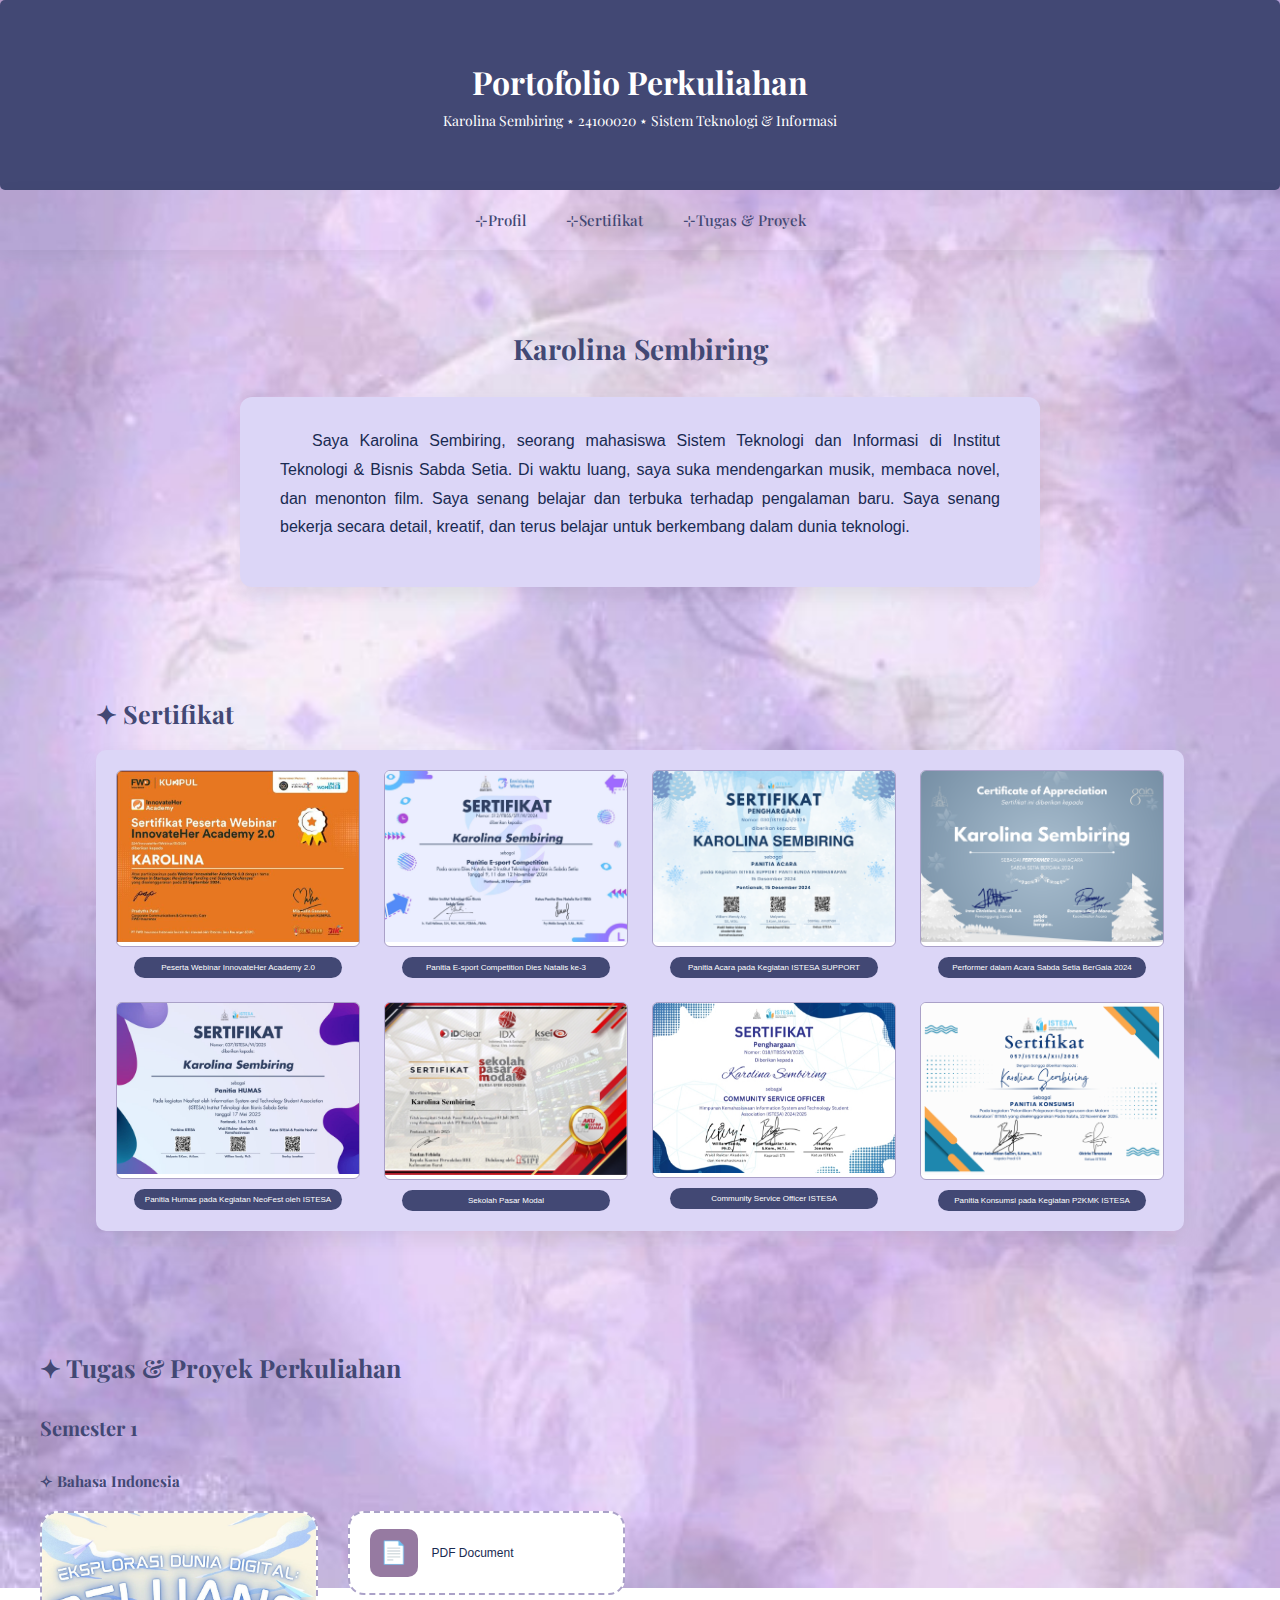
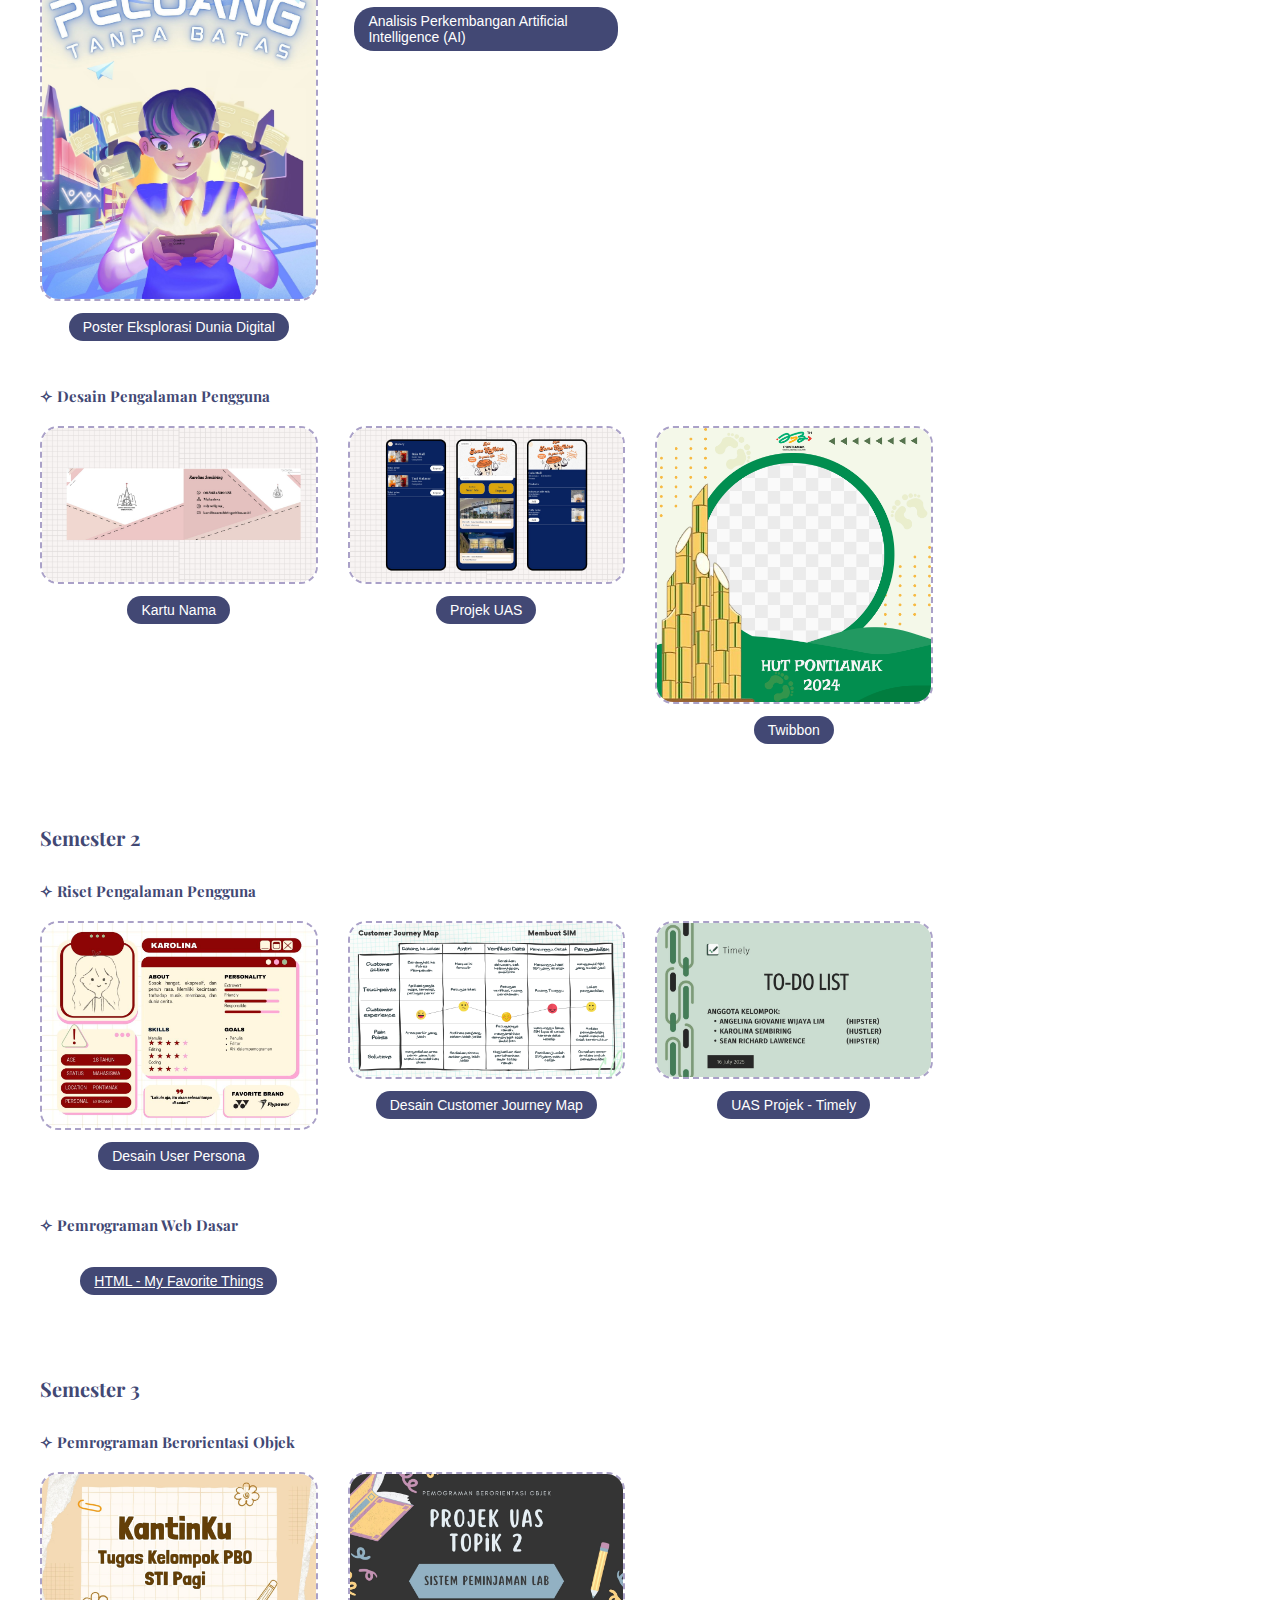
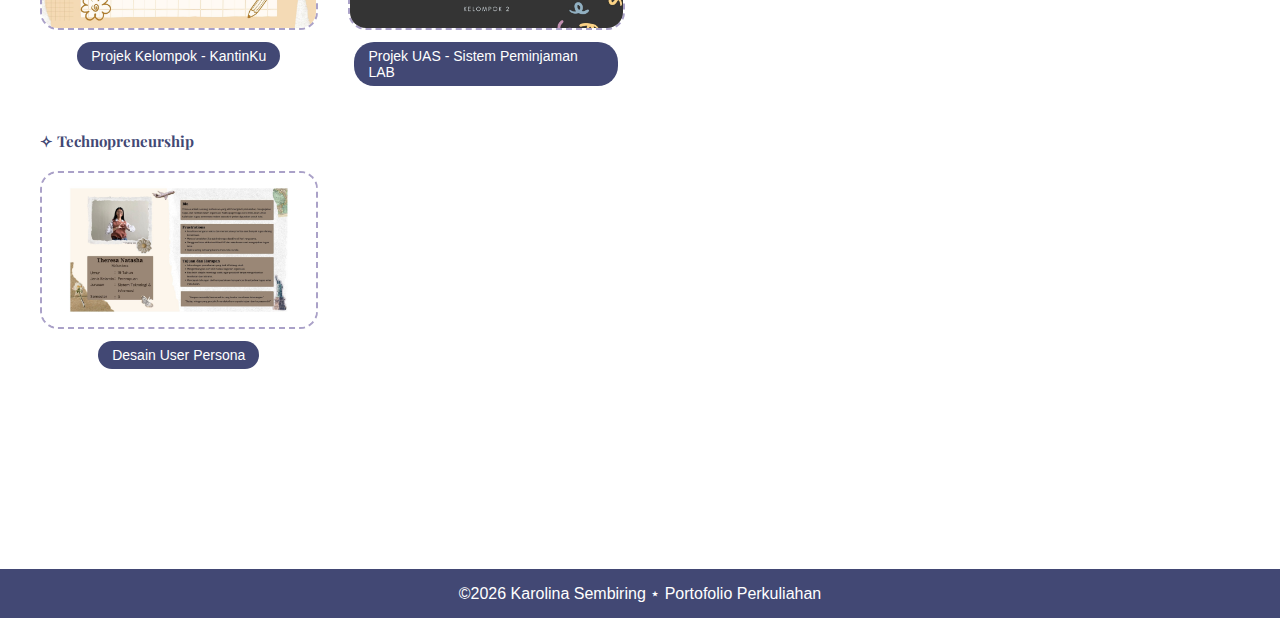
<file: index.html>
<!DOCTYPE html>
<html lang="id">
    <head>
        <meta charset="UTF-8">
        <title>Portofolio Perkuliahan Karolina Sembiring</title>
        <link rel="stylesheet" href="style.css">
    </head>
    <body>
        <header>
            <h1>Portofolio Perkuliahan</h1>
            <p>Karolina Sembiring ⋆ 24100020 ⋆ Sistem Teknologi & Informasi</p>
        </header>

        <nav>
            <a href="#profil">⊹Profil</a>
            <a href="#sertifikat">⊹Sertifikat</a>
            <a href="#project">⊹Tugas & Proyek</a>
        </nav>

        <section id="profil">
            <h2>Karolina Sembiring</h2>
            <div class="profil-container">
                <p>
                    Saya Karolina Sembiring, seorang mahasiswa Sistem Teknologi dan Informasi di  Institut Teknologi & Bisnis Sabda Setia. Di waktu luang, saya suka mendengarkan musik, membaca novel, dan menonton film. Saya senang belajar dan terbuka terhadap pengalaman baru. Saya senang bekerja secara detail, kreatif, dan terus belajar untuk berkembang dalam dunia teknologi.
                </p>
            </div>
        </section>

        <section id="sertifikat">
            <h2>✦ Sertifikat</h2>

            <section class="certificate-wrapper">
                <div class="certificate-grid">
    
                    <div class="certificate-item">
                        <div class="certificate-box">
                            <img src="img/Sertifikat/Webinar.jpg" alt="Sertifikat Webinar">
                        </div>
                        <div class="certificate-label">
                            <p>Peserta Webinar InnovateHer Academy 2.0</p>
                        </div>
                    </div>

                    <div class="certificate-item">
                        <div class="certificate-box">
                            <img src="img/Sertifikat/Panitia_E-Sport.jpg" alt="Sertifikat E-sport">
                        </div>
                        <div class="certificate-label">
                            <p>Panitia E-sport Competition Dies Natalis ke-3</p>
                        </div>
                    </div>

                    <div class="certificate-item">
                        <div class="certificate-box">
                            <img src="img/Sertifikat/Panitia_Acara.jpg" alt="Sertifikat Panitia Acara">
                        </div>
                        <div class="certificate-label">
                            <p>Panitia Acara pada Kegiatan ISTESA SUPPORT</p>
                        </div>
                    </div>

                    <div class="certificate-item">
                        <div class="certificate-box">
                            <img src="img/Sertifikat/Performer.jpg" alt="Sertifikat Performer">
                        </div>
                        <div class="certificate-label">
                            <p>Performer dalam Acara Sabda Setia BerGaia 2024</p>
                        </div>
                    </div>

                    <div class="certificate-item">
                        <div class="certificate-box">
                            <img src="img/Sertifikat/Panitia_Humas.jpg" alt="Sertifikat Panitia Humas">
                        </div>
                        <div class="certificate-label">
                            <p>Panitia Humas pada Kegiatan NeoFest oleh ISTESA</p>
                        </div>
                    </div>

                    <div class="certificate-item">
                        <div class="certificate-box">
                            <img src="img/Sertifikat/Sekolah_Pasar_Modal.jpg" alt="Sertifikat Sekolah Pasar Modal">
                        </div>
                        <div class="certificate-label">
                            <p>Sekolah Pasar Modal</p>
                        </div>
                    </div>

                    <div class="certificate-item">
                        <div class="certificate-box">
                            <img src="img/Sertifikat/Community_Service.jpg" alt="Sertifikat Community Service">
                        </div>
                        <div class="certificate-label">
                            <p>Community Service Officer ISTESA</p>
                        </div>
                    </div>

                    <div class="certificate-item">
                        <div class="certificate-box">
                            <img src="img/Sertifikat/Panitia_Konsumsi.jpg" alt="Sertifikat Panitia Konsumsi">
                        </div>
                        <div class="certificate-label">
                            <p>Panitia Konsumsi pada Kegiatan P2KMK ISTESA</p>
                        </div>
                    </div>
                
                </div>
            </section>
        </section>


        <section id="project">
            <h2>✦ Tugas & Proyek Perkuliahan</h2>

            <div class="semester">
                <h3 class="semester-title">Semester 1</h3>
                <div class="course">
                    <h4 class="course-title">✧ Bahasa Indonesia</h4>
                    <div class="project-grid">
                        <div class="project-card">
                            <div class="project-box image">
                                <img src="img/Proyek/Semester1/Projek_Poster.jpg" alt="Projek Poster">
                            </div>
                            <div class="project-label">
                                <p>Poster Eksplorasi Dunia Digital</p>
                            </div>
                        </div>
                        <div class="project-card">
                            <a href="img/Proyek/Semester1/KTI.pdf" target="_blank" class="pdf-card">
                                <div class="pdf-icon">
                                    📄
                                </div>
                                <div class="pdf-info">
                                    <span class="pdf-type">PDF Document</span>
                                </div>
                            </a>
                            <div class="project-label">
                                <p>Analisis Perkembangan Artificial Intelligence (AI)</p>
                            </div>
                        </div>
                    </div>                    
                </div>

                <div class="course">
                    <h4 class="course-title">✧ Desain Pengalaman Pengguna</h4>
                    <div class="project-grid">
                        <div class="project-card">
                            <div class="project-box image">
                                <img src="img/Proyek/Semester1/Kartu_Nama.jpg" alt="Kartu Nama">
                            </div>
                            <div class="project-label">
                                <p>Kartu Nama</p>
                            </div>
                        </div>
                        <div class="project-card">
                            <div class="project-box image">
                                <img src="img/Proyek/Semester1/UAS_DPP.jpg" alt="Projek UAS">
                            </div>
                            <div class="project-label">
                                <p>Projek UAS</p>
                            </div>
                        </div>
                        <div class="project-card">
                            <div class="project-box image">
                                <img src="img/Proyek/Semester1/Twibbon.jpg" alt="Twibbon">
                            </div>
                            <div class="project-label">
                                <p>Twibbon</p>
                            </div>
                        </div>
                    </div>
                </div>
            </div>
            <div class="semester">
                <h3 class="semester-title">Semester 2</h3>
                <div class="course">
                    <h4 class="course-title">✧ Riset Pengalaman Pengguna</h4>
                    <div class="project-grid">
                        <div class="project-card">
                            <div class="project-box image">
                                <img src="img/Proyek/Semester2/User_Persona.jpg" alt="Desain User Persona">
                            </div>
                            <div class="project-label">
                                <p>Desain User Persona</p>
                            </div>
                        </div>
                        <div class="project-card">
                            <div class="project-box image">
                                <img src="img/Proyek/Semester2/CJM.png" alt="Desain Customer Journey Map">
                            </div>
                            <div class="project-label">
                                <p>Desain Customer Journey Map</Map></p>
                            </div>
                        </div>
                        <div class="project-card">
                            <div class="project-box image">
                                <img src="img/Proyek/Semester2/Timely/Timely1.jpg" onclick="openSlider('img/Proyek/Semester2/Timely/Timely', 13)">  
                            </div>
                            <div class="project-label">
                                <p>UAS Projek - Timely</p>
                            </div>
                        </div>
                    </div>
                </div>
                <div class="course">
                    <h4 class="course-title">✧ Pemrograman Web Dasar</h4>
                    <div class="project-grid">
                            <div class="project-label">
                                <a href="img/Proyek/Semester2/My_Favorite_Things/index.html" target="_blank">HTML - My Favorite Things</a>
                            </div>
                    </div>
                </div>
            </div>
            <div class="semester">
                <h3 class="semester-title">Semester 3</h3>
                <div class="course">
                    <h4 class="course-title">✧ Pemrograman Berorientasi Objek</h4>
                    <div class="project-grid">
                        <div class="project-card">
                            <div class="project-box image">
                                <img src="img/Proyek/Semester3/KantinKu/1.jpg" onclick="openSlider('img/Proyek/Semester3/KantinKu/', 22)">
                            </div>
                            <div class="project-label">
                                <p>Projek Kelompok - KantinKu</p>
                            </div>
                        </div>
                        <div class="project-card">
                            <div class="project-box image">
                                <img src="img/Proyek/Semester3/UAS_PBO/1.jpg" onclick="openSlider('img/Proyek/Semester3/UAS_PBO/', 56)" alt="Projek UAS">
                            </div>
                            <div class="project-label">
                                <p>Projek UAS - Sistem Peminjaman LAB</p>
                            </div>
                        </div>
                    </div>
                </div>
                <div class="course">
                    <h4 class="course-title">✧ Technopreneurship</h4>
                    <div class="project-grid">
                       <div class="project-card">
                            <div class="project-box image">
                                <img src="img/Proyek/Semester3/User_Persona3.jpg" alt="Desain User Persona">
                            </div>
                            <div class="project-label">
                                <p>Desain User Persona</p>
                            </div>
                        </div> 
                    </div>
                </div>
            </div>
        </section>

        <footer>
            <p>©2026 Karolina Sembiring 󠁯⋆ Portofolio Perkuliahan</p>
        </footer>

        <div id="sliderModal" class="modal">
            <span class="close" onclick="closeSlider()">x</span>
            <img class="modal-content" id="sliderImage">

            <div class="slide-controls">
                <button onclick="prevSlide()">« Prev</button>
                <button onclick="nextSlide()">Next »</button>
            </div>
        </div>


        <script>
            let basePath = "";
            let totalSlide = 0;
            let currentSlide = 1;

            function openSlider(path, total) {
               basePath = path;
               totalSlide = total;
               currentSlide = 1;

               document.getElementById("sliderModal").classList.add("show");
               updateSlide();
            }

            function closeSlider() {
                document.getElementById("sliderModal").classList.remove("show");
            }

            function updateSlide() {
                document.getElementById("sliderImage").src = basePath + currentSlide + ".jpg";
            }

            function nextSlide() {
                if (currentSlide < totalSlide){
                    currentSlide++;
                    updateSlide();
                }
            }

            function prevSlide() {
                if (currentSlide > 1){
                    currentSlide--;
                    updateSlide();
                }
            }
        </script>
    </body>
</html>
</file>
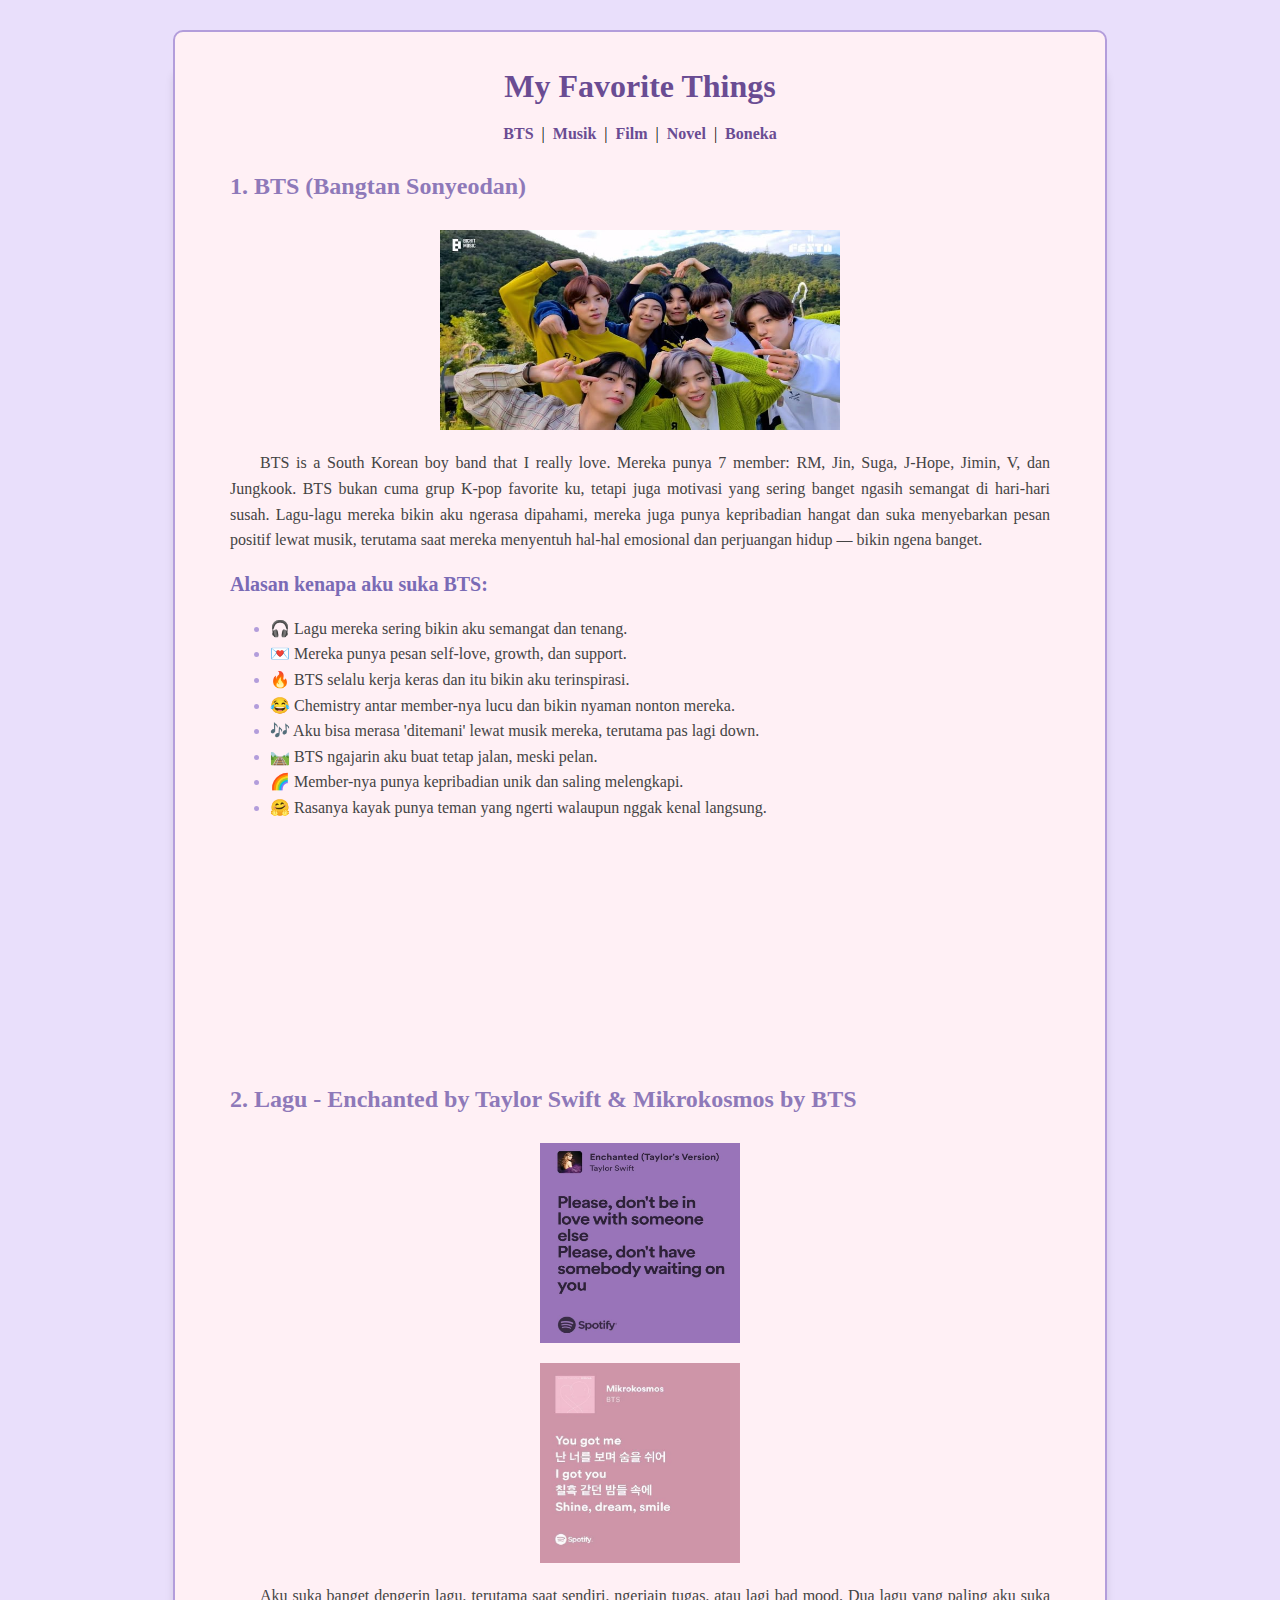
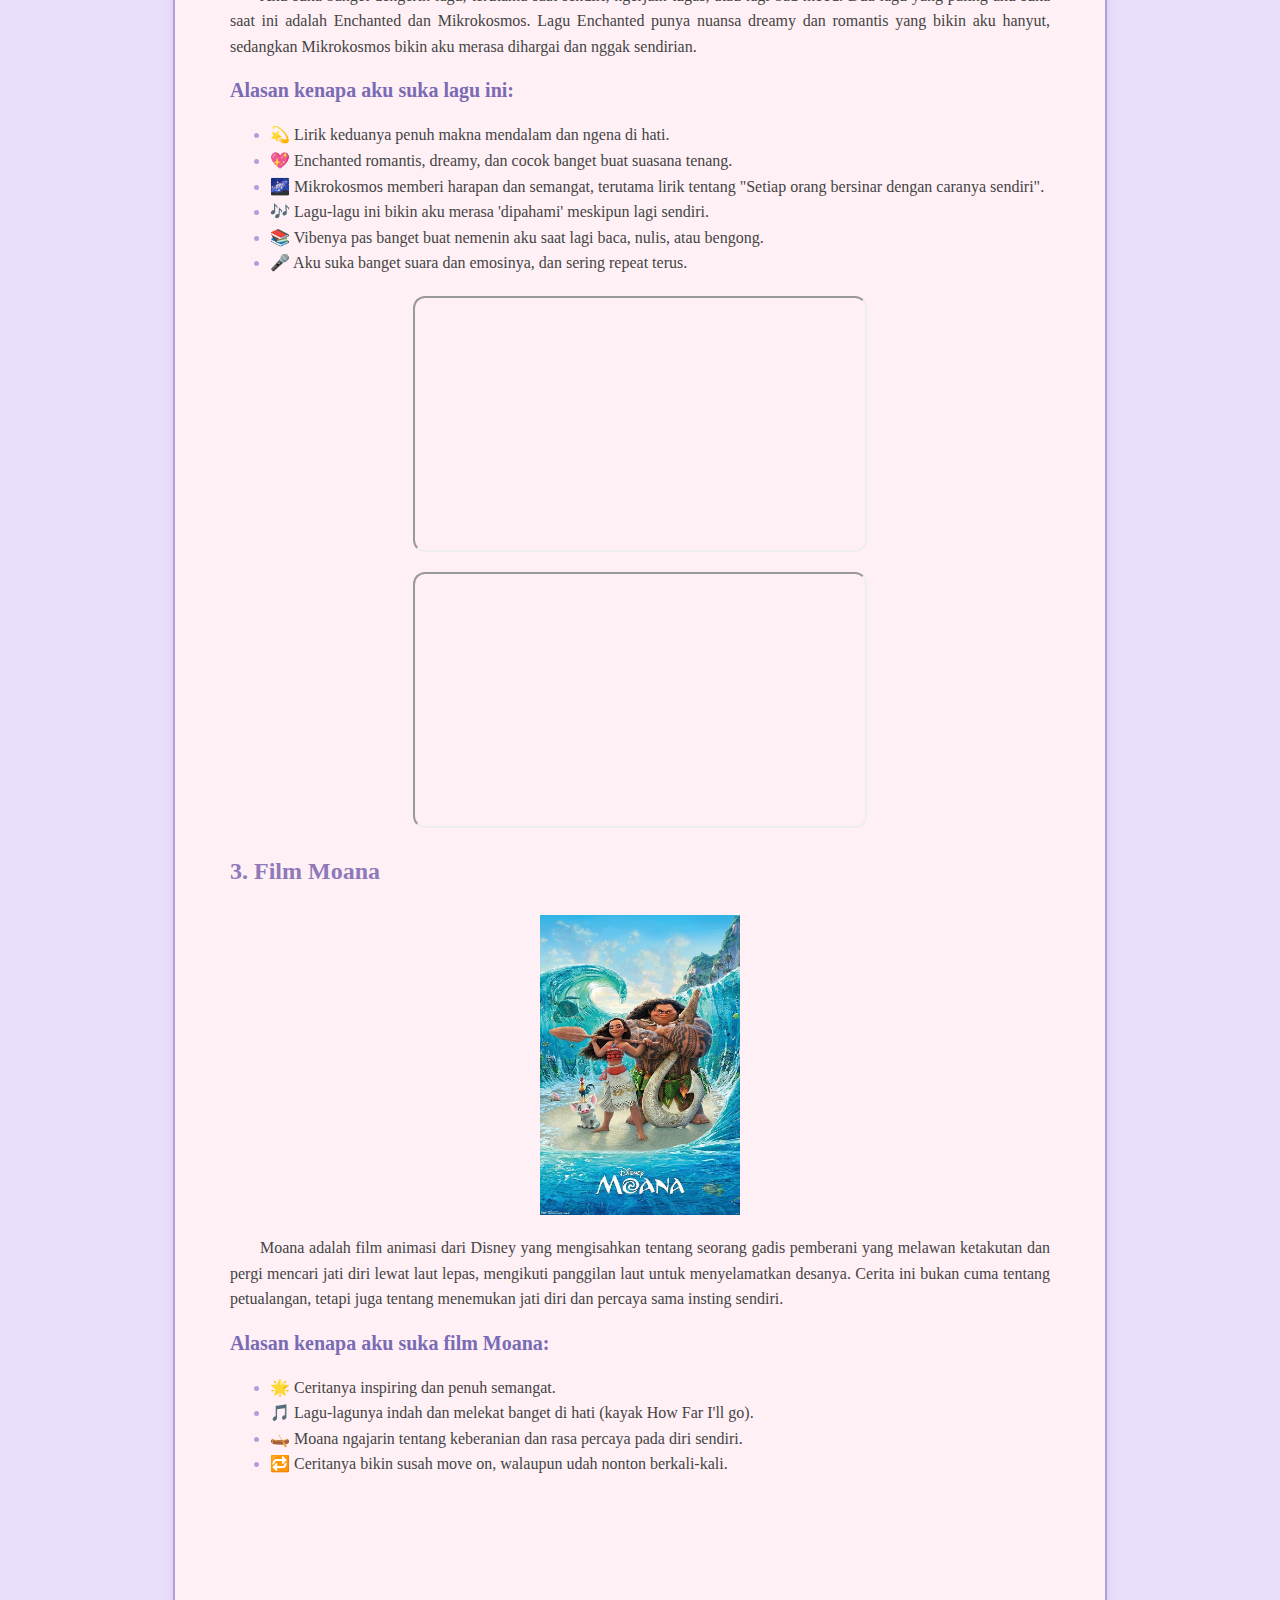
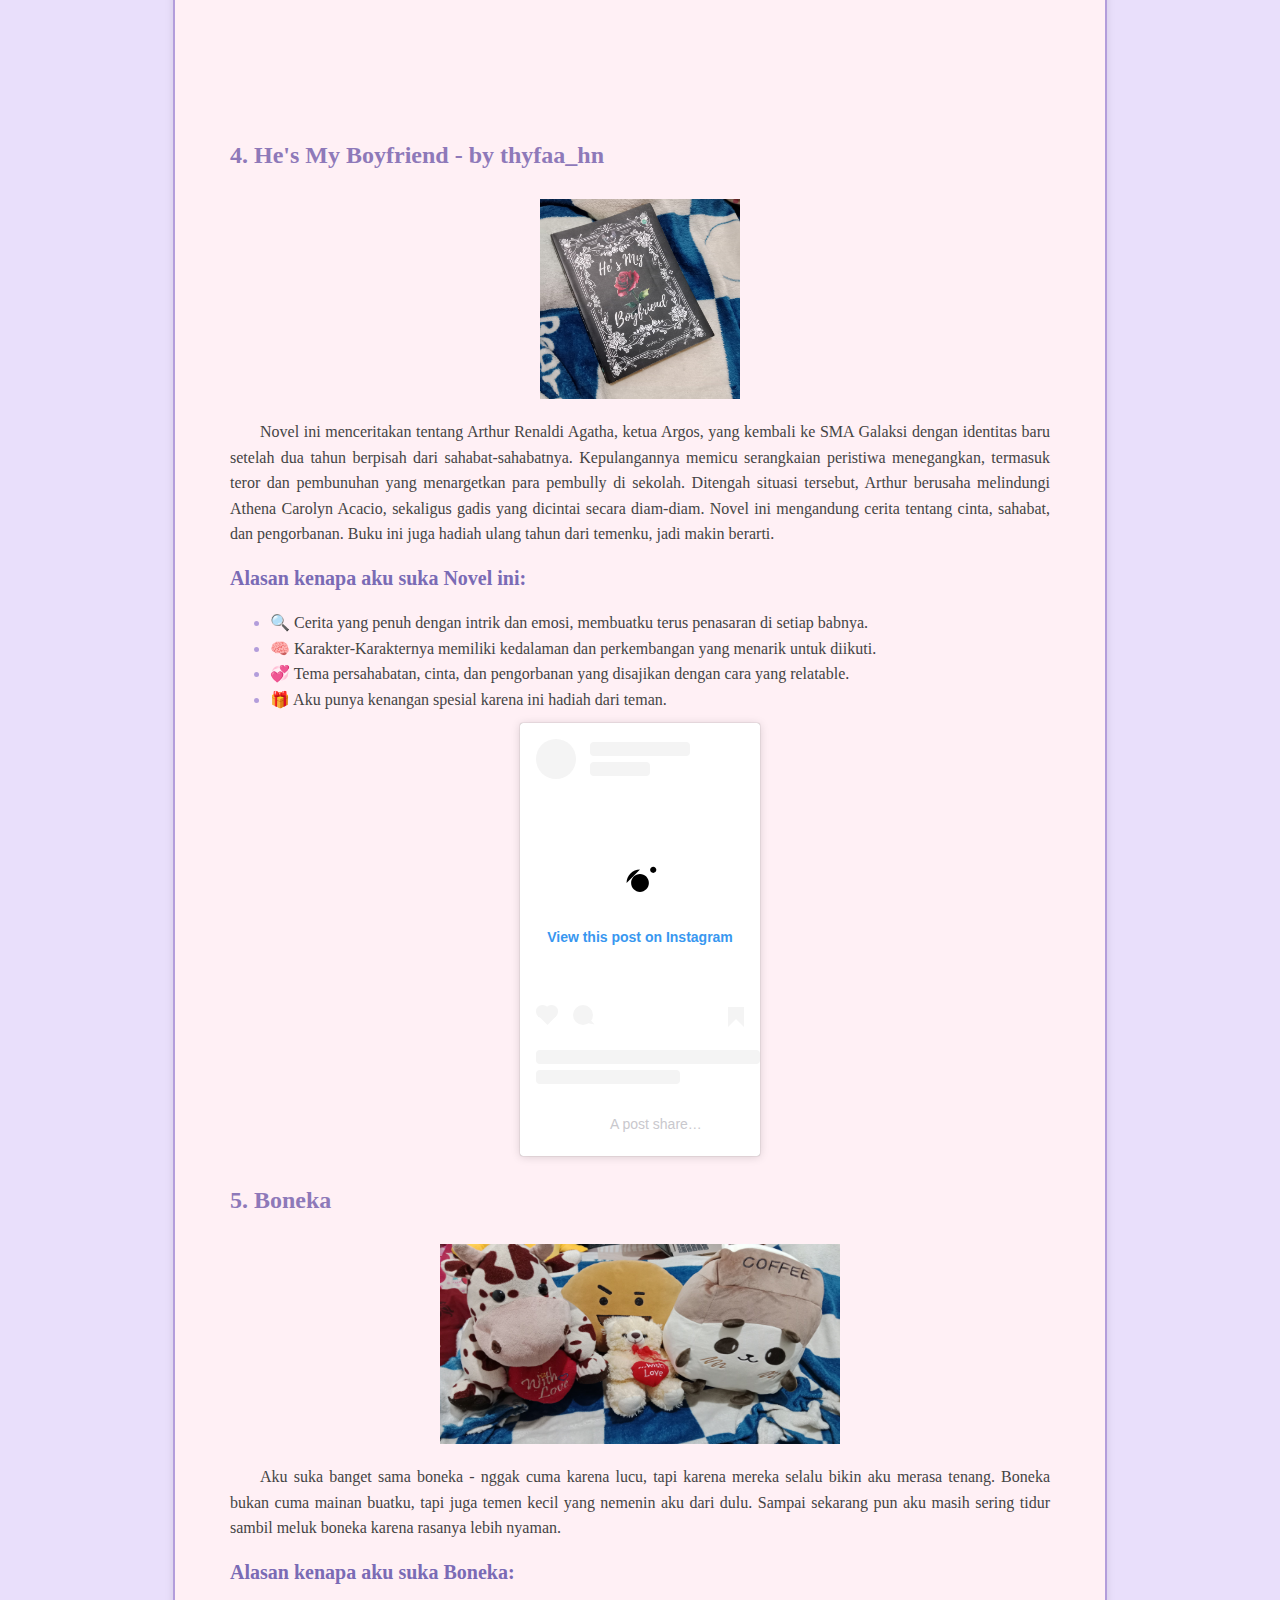
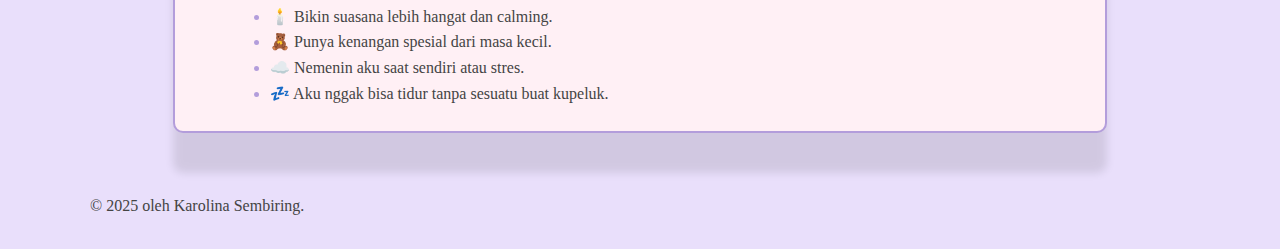
<file: img/Proyek/Semester2/My_Favorite_Things/index.html>
<html lang="id">
    <head>
        <meta charset="UTF-8">
        <meta name="viewport" content="width=device-width,initial-scale=1.0">
        <title>My Favorite Things - HTML5</title>
        <style>
            body
            {
                background-color: #e9dffb;
                font-family: 'Georgia', serif;
                margin: 0;
                padding: 0;
            }
            nav
            {
                text-align: center;
            }
            a
            {
                color: #6a4c93;
                text-decoration: none;
                font-weight: bold;
                padding: 4px;
            }
            a:hover
            {
                color: #957DAD;
                text-decoration: underline;
            }
            h1 
            {
                color: #6a4c93;
                text-align: center;
                font-size: 32px;
                margin-bottom: 20px;
            }
            h2
            {
                color: #8e79b9;
                font-size: 24px;
                margin: 30px 40px;
            }
            h3
            {
                color: #7a6bb5;
                font-size: 20px;
                margin: 20px 40px;
            }
            p 
            {
                text-indent: 30px;
                text-align: justify;
                font-size: 16px;
                line-height: 1.6;
                margin: 10px 40px;
                color: #444444;
            }
            ul
            {
                color: #444444;
                font-size: 16px;
                text-align: justify;
                line-height: 1.6;
                margin: 10px 40px;
            }
            ul li::marker
            {
                color: #b39ddb;
            }
            img
            {
                display: block;
                margin: 20px auto;
            }
            img:hover
            {
                transform: scale(1.03);
                transition: 0.3s ease;
            }
            footer
            {
                text-align: center;
                padding: 20px;
                color: #6a4c93;
            }
            .container
            {
                border: 2px double #b39ddb;
                background-color: #fff0f5;
                padding: 15px;
                border-radius: 10px;
                box-shadow: 0 40px 8px rgba(0,0,0,0.1);
                max-width: 900px;
                margin: 30px auto;
            }
            .instagram
            {
                display: flex;
                justify-content: center;
            }
        </style>
    </head>
    <body>
        <div class="container">
        <header>
           <h1>My Favorite Things</h1> 
        </header>
        <nav>
            <a href="#bts">BTS</a> |
            <a href="#musik">Musik</a> |
            <a href="#film">Film</a> |
            <a href="#novel">Novel</a> |
            <a href="#boneka">Boneka</a> 
        </nav>
        <section id="bts">
            <h2>1. BTS (Bangtan Sonyeodan)</h2>
            <img src="img/bts.jpg" alt="BTS members" width="400" height="200">
            <p>
                BTS is a South Korean boy band that I really love. 
                Mereka punya 7 member: RM, Jin, Suga, J-Hope, Jimin, V, dan Jungkook. 
                BTS bukan cuma grup K-pop favorite ku, tetapi juga motivasi yang sering 
                banget ngasih semangat di hari-hari susah. Lagu-lagu mereka bikin aku 
                ngerasa dipahami, mereka juga punya kepribadian hangat dan suka 
                menyebarkan pesan positif lewat musik, terutama saat mereka menyentuh 
                hal-hal emosional dan perjuangan hidup &mdash; bikin ngena banget. 
            </p>
            <h3>Alasan kenapa aku suka BTS:</h3>
            <ul>
                <li>🎧 Lagu mereka sering bikin aku semangat dan tenang.</li>
                <li>💌 Mereka punya pesan self-love, growth, dan support.</li>
                <li>🔥 BTS selalu kerja keras dan itu bikin aku terinspirasi.</li>
                <li>😂 Chemistry antar member-nya lucu dan bikin nyaman nonton mereka.</li>
                <li>🎶 Aku bisa merasa 'ditemani' lewat musik mereka, terutama pas lagi down.</li>
                <li>🛤️ BTS ngajarin aku buat tetap jalan, meski pelan.</li>
                <li>🌈 Member-nya punya kepribadian unik dan saling melengkapi.</li>
                <li>🤗 Rasanya kayak punya teman yang ngerti walaupun nggak kenal langsung.</li>
            </ul>
            <iframe style="display: block; margin: 20px auto;" width="460" height="215" src="https://www.youtube.com/embed/y8mTgfJ3wRk?si=01kZQUdKqhfxA5ms" 
            title="YouTube video player" frameborder="0" allow="accelerometer; autoplay; clipboard-write; encrypted-media; 
            gyroscope; picture-in-picture; web-share" referrerpolicy="strict-origin-when-cross-origin" allowfullscreen></iframe>
        </section>
        <section id="musik">
            <h2>2. Lagu - Enchanted by Taylor Swift & Mikrokosmos by BTS</h2>
            <img src="img/enchanted-taylor_swift.jpg" alt="Enchanted lyrics spotify" width="200" height="200">
            <img src="img/mikrokosmos-bts.jpg" alt="Mikrokosmos lyrics spotify" width="200" height="200">
            <p>
                Aku suka banget dengerin lagu, terutama saat sendiri, ngerjain tugas, 
                atau lagi bad mood. Dua lagu yang paling aku suka saat ini adalah 
                Enchanted dan Mikrokosmos. Lagu Enchanted punya nuansa dreamy dan romantis 
                yang bikin aku hanyut, sedangkan Mikrokosmos bikin aku merasa dihargai dan nggak sendirian.
            </p>
            <h3>Alasan kenapa aku suka lagu ini:</h3>
            <ul>
                <li>💫 Lirik keduanya penuh makna mendalam dan ngena di hati.</li>
                <li>💖 Enchanted romantis, dreamy, dan cocok banget buat suasana tenang.</li>
                <li>🌌 Mikrokosmos memberi harapan dan semangat, terutama lirik tentang "Setiap orang bersinar dengan caranya sendiri".</li>
                <li>🎶 Lagu-lagu ini bikin aku merasa 'dipahami' meskipun lagi sendiri.</li>
                <li>📚 Vibenya pas banget buat nemenin aku saat lagi baca, nulis, atau bengong.</li>
                <li>🎤 Aku suka banget suara dan emosinya, dan sering repeat terus.</li>
            </ul>
            <iframe style="border-radius:12px; display: block; margin: 20px auto;" src="https://open.spotify.com/embed/track/3sW3oSbzsfecv9XoUdGs7h?utm_source=generator" 
            width="50%" height="252" allowfullscreen="" allow="autoplay; clipboard-write; encrypted-media; fullscreen; 
            picture-in-picture" loading="lazy">
            </iframe> <iframe style="border-radius:12px; display: block; margin: 20px auto;" src="https://open.spotify.com/embed/track/0jSccBRnhNU4KtACMQPvco?utm_source=generator" 
            width="50%" height="252" allowfullscreen="" allow="autoplay; clipboard-write; encrypted-media; fullscreen; 
            picture-in-picture" loading="lazy"></iframe>
        </section>
        <section id="film">
            <h2>3. Film Moana</h2>
            <img src="img/moana.jpg" alt="Poster Moana" width="200" height="300">
            <p>
                Moana adalah film animasi dari Disney yang mengisahkan tentang seorang gadis pemberani 
                yang melawan ketakutan dan pergi mencari jati diri lewat laut lepas, mengikuti panggilan 
                laut untuk menyelamatkan desanya. Cerita ini bukan cuma tentang petualangan, tetapi juga 
                tentang menemukan jati diri dan percaya sama insting sendiri.
            </p>
            <h3>Alasan kenapa aku suka film Moana:</h3>
            <ul>
                <li>🌟 Ceritanya inspiring dan penuh semangat.</li>
                <li>🎵 Lagu-lagunya indah dan melekat banget di hati (kayak How Far I'll go).</li>
                <li>🛶 Moana ngajarin tentang keberanian dan rasa percaya pada diri sendiri.</li>
                <li>🔁 Ceritanya bikin susah move on, walaupun udah nonton berkali-kali.</li>
            </ul>
            <iframe style="display: block; margin: 20px auto;" width="460" height="215" src="https://www.youtube.com/embed/LKFuXETZUsI?si=Ob5I07wGi8fdBJuX" title="YouTube video player" 
            frameborder="0" allow="accelerometer; autoplay; clipboard-write; encrypted-media; gyroscope; picture-in-picture; web-share" 
            referrerpolicy="strict-origin-when-cross-origin" allowfullscreen></iframe>
        </section>
        <section id="novel">
            <h2>4. He's My Boyfriend - by thyfaa_hn</h2>
            <img src="img/novel.jpg" alt="Novel" width="200" height="200">
            <p>
                Novel ini menceritakan tentang Arthur Renaldi Agatha, ketua Argos, yang kembali ke 
                SMA Galaksi dengan identitas baru setelah dua tahun berpisah dari sahabat-sahabatnya. 
                Kepulangannya memicu serangkaian peristiwa menegangkan, termasuk teror dan pembunuhan 
                yang menargetkan para pembully di sekolah. Ditengah situasi tersebut, Arthur berusaha 
                melindungi Athena Carolyn Acacio, sekaligus gadis yang dicintai secara diam-diam. 
                Novel ini mengandung cerita tentang cinta, sahabat, dan pengorbanan. Buku ini juga 
                hadiah ulang tahun dari temenku, jadi makin berarti.
            </p>
            <h3>Alasan kenapa aku suka Novel ini:</h3>
            <ul>
                <li>🔍 Cerita yang penuh dengan intrik dan emosi, membuatku terus penasaran di setiap babnya. </li>
                <li>🧠 Karakter-Karakternya memiliki kedalaman dan perkembangan yang menarik untuk diikuti.</li>
                <li>💞 Tema persahabatan, cinta, dan pengorbanan yang disajikan dengan cara yang relatable.</li>
                <li>🎁 Aku punya kenangan spesial karena ini hadiah dari teman.</li>
            </ul>
            <div class="instagram">
            <blockquote class="instagram-media" data-instgrm-captioned data-instgrm-permalink="https://www.instagram.com/reel/DHVlgNMT6cf/?utm_source=ig_embed&amp;utm_campaign=loading" 
            data-instgrm-version="14" style=" background:#FFF; border:0; border-radius:3px; box-shadow:0 0 1px 0 rgba(0,0,0,0.5),0 1px 10px 0 rgba(0,0,0,0.15); margin: 1px; 
            max-width:240px; min-width:0.26px; padding:0; width:99.375%; width:-webkit-calc(100% - 2px); width:calc(100% - 2px);"><div style="padding:16px;"> 
            <a href="https://www.instagram.com/reel/DHVlgNMT6cf/?utm_source=ig_embed&amp;utm_campaign=loading" style=" background:#FFFFFF; line-height:0; padding:0 0; text-align:center; 
            text-decoration:none; width:100%;" target="_blank"> <div style=" display: flex; flex-direction: row; align-items: center;"> <div style="background-color: #F4F4F4; border-radius: 50%; 
            flex-grow: 0; height: 40px; margin-right: 14px; width: 40px;"></div> <div style="display: flex; flex-direction: column; flex-grow: 1; justify-content: center;"> <div style=" background-color: #F4F4F4; 
            border-radius: 4px; flex-grow: 0; height: 14px; margin-bottom: 6px; width: 100px;"></div> <div style=" background-color: #F4F4F4; border-radius: 4px; flex-grow: 0; height: 14px; width: 60px;"></div></div></div>
            <div style="padding: 19% 0;"></div> <div style="display:block; height:50px; margin:0 auto 12px; width:50px;"><svg width="50px" height="50px" viewBox="0 0 60 60" version="1.1" xmlns="https://www.w3.org/2000/svg" 
                xmlns:xlink="https://www.w3.org/1999/xlink"><g stroke="none" stroke-width="1" fill="none" fill-rule="evenodd"><g transform="translate(-511.000000, -20.000000)" fill="#000000"><g><path d="M556.869,30.41 C554.814,
                    30.41 553.148,32.076 553.148,34.131 C553.148,36.186 554.814,37.852 556.869,37.852 C558.924,37.852 560.59,36.186 560.59,34.131 C560.59,32.076 558.924,30.41 556.869,30.41 M541,60.657 C535.114,60.657 530.342,55.887 
                    530.342,50 C530.342,44.114 535.114,39.342 541,39.342 C546.887,39.342 551.658,44.114 551.658,50 C551.658,55.887 546.887,60.657 541,60.657 M541,33.886 C532.1,33.886 524.886,41.1 524.886,50 C524.886,58.899 532.1,66.
                    113 541,66.113 C549.9,66.113 557.115,58.899 557.115,50 C557.115,41.1 549.9,33.886 541,33.886 M565.378,62.101 C565.244,65.022 564.756,66.606 564.346,67.663 C563.803,69.06 563.154,70.057 562.106,71.106 C561.058,72.155 
                    560.06,72.803 558.662,73.347 C557.607,73.757 556.021,74.244 553.102,74.378 C549.944,74.521 548.997,74.552 541,74.552 C533.003,74.552 532.056,74.521 528.898,74.378 C525.979,74.244 524.393,73.757 523.338,73.347 C521.94,
                    72.803 520.942,72.155 519.894,71.106 C518.846,70.057 518.197,69.06 517.654,67.663 C517.244,66.606 516.755,65.022 516.623,62.101 C516.479,58.943 516.448,57.996 516.448,50 C516.448,42.003 516.479,41.056 516.623,37.899 C516.
                    755,34.978 517.244,33.391 517.654,32.338 C518.197,30.938 518.846,29.942 519.894,28.894 C520.942,27.846 521.94,27.196 523.338,26.654 C524.393,26.244 525.979,25.756 528.898,25.623 C532.057,25.479 533.004,25.448 541,25.448 
                    C548.997,25.448 549.943,25.479 553.102,25.623 C556.021,25.756 557.607,26.244 558.662,26.654 C560.06,27.196 561.058,27.846 562.106,28.894 C563.154,29.942 563.803,30.938 564.346,32.338 C564.756,33.391 565.244,34.978 565.378,
                    37.899 C565.522,41.056 565.552,42.003 565.552,50 C565.552,57.996 565.522,58.943 565.378,62.101 M570.82,37.631 C570.674,34.438 570.167,32.258 569.425,30.349 C568.659,28.377 567.633,26.702 565.965,25.035 C564.297,23.368 562.623,22.342 
                    560.652,21.575 C558.743,20.834 556.562,20.326 553.369,20.18 C550.169,20.033 549.148,20 541,20 C532.853,20 531.831,20.033 528.631,20.18 C525.438,20.326 523.257,20.834 521.349,21.575 C519.376,22.342 517.703,23.368 516.035,25.035 C514.368,26.702 
                    513.342,28.377 512.574,30.349 C511.834,32.258 511.326,34.438 511.181,37.631 C511.035,40.831 511,41.851 511,50 C511,58.147 511.035,59.17 511.181,62.369 C511.326,65.562 511.834,67.743 512.574,69.651 C513.342,71.625 514.368,73.296 516.035,74.965 
                    C517.703,76.634 519.376,77.658 521.349,78.425 C523.257,79.167 525.438,79.673 528.631,79.82 C531.831,79.965 532.853,80.001 541,80.001 C549.148,80.001 550.169,79.965 553.369,79.82 C556.562,79.673 558.743,79.167 560.652,78.425 C562.623,77.658 
                    564.297,76.634 565.965,74.965 C567.633,73.296 568.659,71.625 569.425,69.651 C570.167,67.743 570.674,65.562 570.82,62.369 C570.966,59.17 571,58.147 571,50 C571,41.851 570.966,40.831 570.82,37.631"></path></g></g></g></svg></div>
                    <div style="padding-top: 8px;"> <div style=" color:#3897f0; font-family:Arial,sans-serif; font-size:14px; font-style:normal; font-weight:550; line-height:18px;">View this post on Instagram</div></div><div style="padding: 12.5% 0;"></div>
                     <div style="display: flex; flex-direction: row; margin-bottom: 14px; align-items: center;"><div> <div style="background-color: #F4F4F4; border-radius: 50%; height: 12.5px; width: 12.5px; transform: translateX(0px) translateY(7px);"></div> 
                     <div style="background-color: #F4F4F4; height: 12.5px; transform: rotate(-45deg) translateX(3px) translateY(1px); width: 12.5px; flex-grow: 0; margin-right: 14px; margin-left: 2px;"></div> <div style="background-color: #F4F4F4; 
                     border-radius: 50%; height: 12.5px; width: 12.5px; transform: translateX(9px) translateY(-18px);"></div></div><div style="margin-left: 8px;"> <div style=" background-color: #F4F4F4; border-radius: 50%; flex-grow: 0; height: 20px; width: 20px;"></div>
                      <div style=" width: 0; height: 0; border-top: 2px solid transparent; border-left: 6px solid #f4f4f4; border-bottom: 2px solid transparent; transform: translateX(16px) translateY(-4px) rotate(30deg)"></div></div><div style="margin-left: auto;">
                         <div style=" width: 0px; border-top: 8px solid #F4F4F4; border-right: 8px solid transparent; transform: translateY(16px);"></div> <div style=" background-color: #F4F4F4; flex-grow: 0; height: 12px; width: 16px; transform: translateY(-4px);"></div>
                          <div style=" width: 0; height: 0; border-top: 8px solid #F4F4F4; border-left: 8px solid transparent; transform: translateY(-4px) translateX(8px);"></div></div></div> <div style="display: flex; flex-direction: column; flex-grow: 1; justify-content: center; margin-bottom: 24px;"> 
                            <div style=" background-color: #F4F4F4; border-radius: 4px; flex-grow: 0; height: 14px; margin-bottom: 6px; width: 224px;"></div> <div style=" background-color: #F4F4F4; border-radius: 4px; flex-grow: 0; height: 14px; width: 144px;"></div></div></a>
                            <p style=" color:#c9c8cd; font-family:Arial,sans-serif; font-size:14px; line-height:17px; margin-bottom:0; margin-top:8px; overflow:hidden; padding:8px 0 7px; text-align:center; text-overflow:ellipsis; white-space:nowrap;"><a href="https://www.instagram.com/reel/DHVlgNMT6cf/?utm_source=ig_embed&amp;utm_campaign=loading" 
                                style=" color:#c9c8cd; font-family:Arial,sans-serif; font-size:14px; font-style:normal; font-weight:normal; line-height:17px; text-decoration:none;" target="_blank">A post shared by thyfaa_hn (@wp.thequeen)</a></p></div></blockquote>
            </div>
                    <script async src="//www.instagram.com/embed.js"></script>
        </section>
        <section id="boneka">
            <h2>5. Boneka</h2>
            <img src="img/boneka.jpg" alt="Boneka" width="400" height="200">
            <p>
                Aku suka banget sama boneka - nggak cuma karena lucu, tapi karena mereka selalu bikin 
                aku merasa tenang. Boneka bukan cuma mainan buatku, tapi juga temen kecil yang nemenin 
                aku dari dulu. Sampai sekarang pun aku masih sering tidur sambil meluk boneka karena rasanya lebih nyaman.
            </p>
            <h3>Alasan kenapa aku suka Boneka:</h3>
            <ul>
                <li>🕯️ Bikin suasana lebih hangat dan calming.</li>
                <li>🧸 Punya kenangan spesial dari masa kecil.</li>
                <li>☁️ Nemenin aku saat sendiri atau stres.</li>
                <li>💤 Aku nggak bisa tidur tanpa sesuatu buat kupeluk.</li>
            </ul>
        </section>
        </div>
        <footer>
            <p>&copy; 2025 oleh Karolina Sembiring. </p>
        </footer>
    </body>
</html>
</file>
<file: style.css>
@import url('https://fonts.googleapis.com/css2?family=Inter:wght@300;400;500;600&family=Playfair+Display:wght@500;600;700&display=swap');

:root {
    --space-indigo: #192a51;
    --dusty-mauve: #967aa1;
    --lilac-ash: #aaa1c8;
    --lavender-blush: #f5e6e8;
    --french-blue: #424874;
    --periwinkle: #dcd6f7;
}

* {
    margin: 0;
    padding: 0;
    box-sizing: border-box;
}

body {
    background-image: url("img/Wallpaper.jpg");
    background-size: cover;
    background-position: center;
    background-repeat: no-repeat;
    background-attachment: fixed;
    color: var(--space-indigo);
    font-family: 'Quicksand', sans-serif;
}

header {
    background-color: var(--french-blue);
    color: white;
    text-align: center;
    padding: 60px 10%;
    border-radius: 5px;
    font-family: 'Playfair Display', serif;
}

header p {
    margin-top: 8px;
    font-size: 14px;
}

nav {
    padding: 14px 0;
    background-color: transparent;
    display: flex;
    justify-content: center;
    gap: 40px;
    box-shadow: 0 6px 20px rgba(0,0,0,0.06);
}

nav a {
    text-decoration: none;
    font-size: 15px;
    font-weight: 500;
    color: var(--french-blue);
    position: relative;
    padding: 6px 0;
    font-family: 'Playfair Display', serif;
}

nav a::after {
    content: "";
    position: absolute;
    left: 0;
    bottom: -6px;
    width: 0;
    height: 2px;
    background: var(--dusty-mauve);
    transition: 0.3s;
}

nav a:hover {
    color: var(--dusty-mauve);
}

nav a:hover ::after {
    width: 100%;
}

#profil {
    padding: 80px 10px;
    background-color: transparent;
}

#profil h2 {
    text-align: center;
    font-size: 28px;
    margin-bottom: 30px;
    color: var(--french-blue);
    font-family: 'Playfair Display', serif;
}

.profil-container {
    max-width: 800px;
    margin: auto;
    background: var(--periwinkle);
    padding: 30px 40px;
    border-radius: 12px;
    box-shadow: 0 8px 20px rgba(0,0,0,0.08);
}

.profil-container p {
    font-size: 16px;
    line-height: 1.8;
    color: var(--space-indigo);
    margin-bottom: 15px;
    text-align: justify;
    text-indent: 2em;
}

#sertifikat {
    width: 85%;
    margin: 30px auto;
}

#sertifikat h2 {
    margin-bottom: 20px;
    color: var(--french-blue);
    font-size: 25px;
    font-family: 'Playfair Display', serif;
}

.certificate-grid {
    display: grid;
    grid-template-columns: repeat(4, 1fr);
    gap: 24px;
}

.certificate-item {
    text-align: center;
    flex-direction: column;
    align-items: center;
}

.certificate-box {
    width: 100%;
    border: 1px solid var(--lilac-ash);
    border-radius: 6px;
    overflow: hidden;
    background-color: #fff;
}

.certificate-box img {
    width: 100%;
    height: auto;
    object-fit: contain;
}

.certificate-label {
    display: inline-block;
    text-align: center;
    margin: 10px auto 0;
    padding: 6px 10px;
    width: 85%;
    background-color: var(--french-blue);
    color: white;
    font-size: 8px;
    border-radius: 20px;
}

.certificate-wrapper {
    background-color: var(--periwinkle);
    border-radius: 10px;
    max-width: 1400px;
    width: 100%;
    padding: 20px;
    margin: 20px auto;
    box-shadow: 0 8px 20px rgba(0,0,0,0.08);
}

#project {
    max-width: 1400px;
    margin: 80px auto;
    padding: 40px;
}

#project h2 {
    font-size: 25px;
    margin-bottom: 30px;
    color: var(--french-blue);
    text-align: left;
    font-family: 'Playfair Display', serif;
}

.semester {
    margin-bottom: 80px;
}

.semester-title {
    font-size: 20px;
    margin-bottom: 30px;
    color: var(--french-blue);
    font-family: 'Playfair Display', serif;
}

.course {
    margin-bottom: 45px;
}

.course-title {
    font-size: 15px;
    margin-bottom: 20px;
    color: var(--french-blue);
    font-family: 'Playfair Display', serif;
}

.project-grid {
    display: grid;
    grid-template-columns: repeat(4, 1fr);
    gap: 30px;
}

project-card {
    text-align: center;
}

.project-box {
    width: 100%;
    border: 2px dashed var(--lilac-ash);
    border-radius: 18px;
    background-color: #ffffff;
    display: flex;
    align-items: center;
    justify-content: center;
    overflow: hidden;
    transition: 0.3s ease;
}

.project-box.image img {
    width: 100%;
    height: auto;
    object-fit: contain;
}

.project-card:hover .project-box {
    background-color: var(--lavender-blush);
    transform: translateY(-6px);
}

.project-label {
    margin-top: 12px;
    display: flex;
    justify-content: center;
}

.project-label p {
    background-color: var(--french-blue);
    padding: 6px 14px;
    border-radius: 20px;
    font-size: 14px;
    max-width: 95%;
    color: white;
}

.project-label a {
    background-color: var(--french-blue);
    padding: 6px 14px;
    border-radius: 20px;
    font-size: 14px;
    max-width: 95%;
    color: white;
}

@media (max-width: 1200px) {
    .project-grid {
        grid-template-columns: repeat(3, 1fr);
    }
}

@media(max-width: 786px) {
    .project-grid {
        grid-template-columns: repeat(2, 1fr);
    }
}

@media(max-width: 480px) {
    .project-grid {
        grid-template-columns: repeat(1fr);
    }
}

.pdf-card {
    display: flex;
    align-items: center;
    gap: 14px;
    padding: 16px 20px;
    border: 2px dashed var(--lilac-ash);
    border-radius: 16px;
    background-color: white;
    text-decoration: none;
    transition: all 0.3s ease;
}

.pdf-card:hover {
    background-color: var(--lavender-blush);
    transform: translateY(-4px);
}

.pdf-icon {
    width: 48px;
    height: 48px;
    background-color: var(--dusty-mauve);
    color: #ffffff;
    font-size: 22px;
    font-weight: bold;
    border-radius: 10px;
    display: flex;
    align-items: center;
    justify-content: center;
}

.pdf-info {
    display: flex;
    flex-direction: column;
}

.pdf-title {
    font-size: 14px;
    font-weight: 600;
    color: var(--space-indigo);
}

.pdf-type {
    font-size: 12px;
    color: var(--space-indigo);
}

footer {
    background-color: var(--french-blue);
    color: white;
    text-align: center;
    padding: 15px;
    margin-top: 40px;
}

.modal{
    position: fixed;
    inset: 0;
    background: rgba(0,0,0,0.75);
    display: flex;
    justify-content: center;
    align-items: center;
    opacity: 0;
    pointer-events: none;
    transition: opacity 0.3s ease;
    z-index: 999;
    flex-direction: column;
}

.modal.show{
    opacity: 1;
    pointer-events: auto;
}

.modal-content{
    max-width: 90%;
    max-height: 80vh;
    border-radius: 16px;
    box-shadow: 0 10px 30px rgba(0,0,0,0.4);
    background: #fff;
    margin-bottom: 16px;
}

.modal .close{
    position: absolute;
    top: 20px;
    right: 30px;
    font-size: 36px;
    color: #fff;
    cursor: pointer;
    font-weight: bold;
    transition: 0.2s;
}

.modal .close:hover{
    transform: scale(1.1);
    opacity: 0.8;
}

.slide-controls{
    display: flex;
    gap: 12px;
}

.slide-controls button{
    padding: 10px 20px;
    border: none;
    border-radius: 999px;
    background: var(--french-blue);
    color: white;
    font-weight: 600;
    cursor: pointer;
    transition: all 0.2s ease;
    margin: 0 10px;
}

.slide-controls button:hover{
    background: #eaeaea;
    transform: translateY(-2px);
}

@media (max-width: 768px){
    .modal-content{
        max-width: 95%;
        max-height: 70vh;
    }

    .slider-controls{
        gap: 10px;
    }

    .slider-controls button{
        padding: 8px 16px;
        font-size: 14px;
    }
}
</file>
